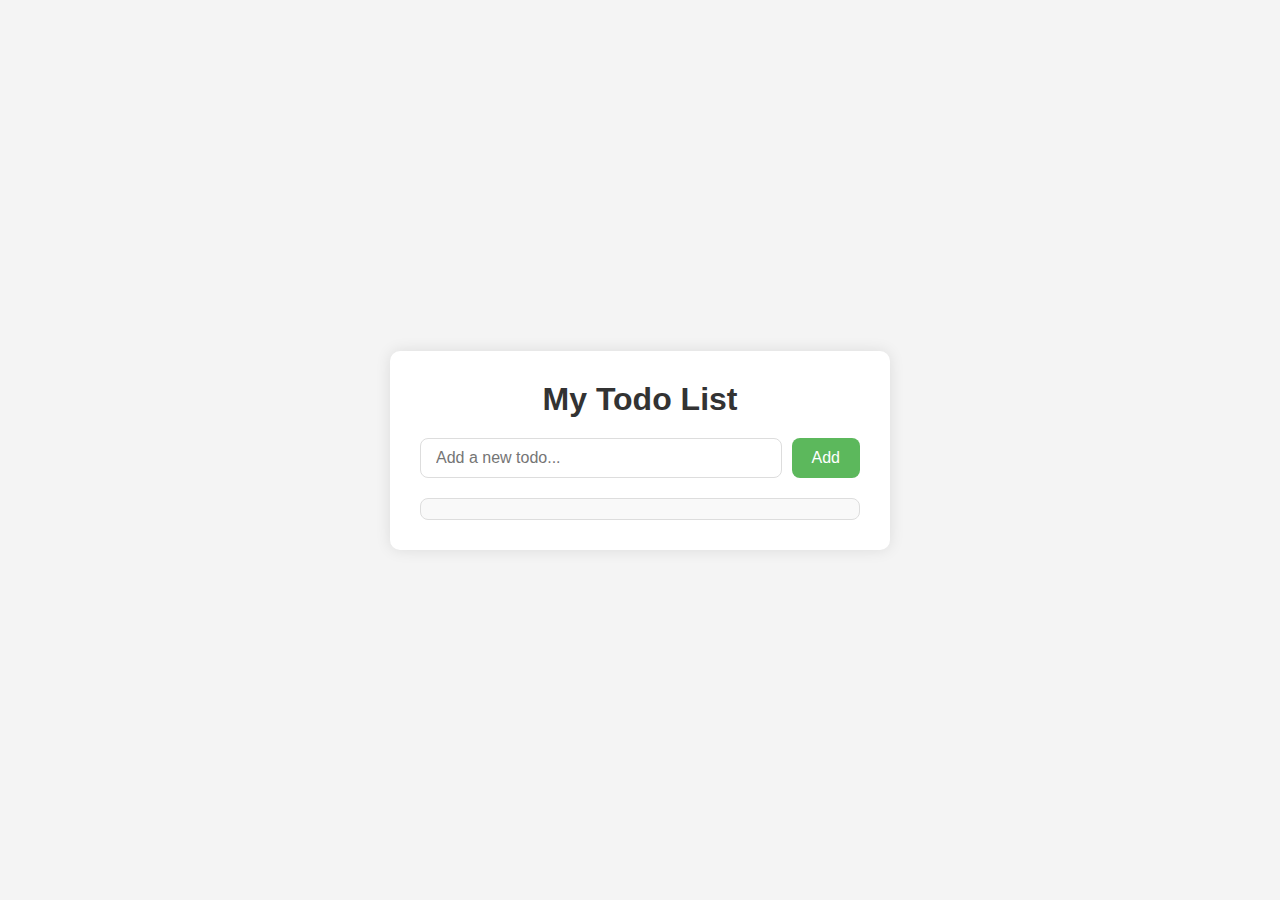
<file: HTML-CSS-JS tests/test1/index.html>
<!DOCTYPE html>
<html lang="en">
<head>
    <meta charset="UTF-8">
    <meta name="viewport" content="width=device-width, initial-scale=1.0">
    <title>Todo List App</title>
    <link rel="stylesheet" href="style.css">
</head>
<body>
    <div class="app-container">
        <header>
            <h1>My Todo List</h1>
        </header>
        <section class="input-container">
            <input type="text" id="todo-input" placeholder="Add a new todo...">
            <button id="add-todo-btn">Add</button>
        </section>
        <section class="list-container">
            <ul id="todo-list">
                <!-- Todo items will be added here by JavaScript -->
            </ul>
        </section>
    </div>
    <script src="script.js"></script>
</body>
</html>
</file>
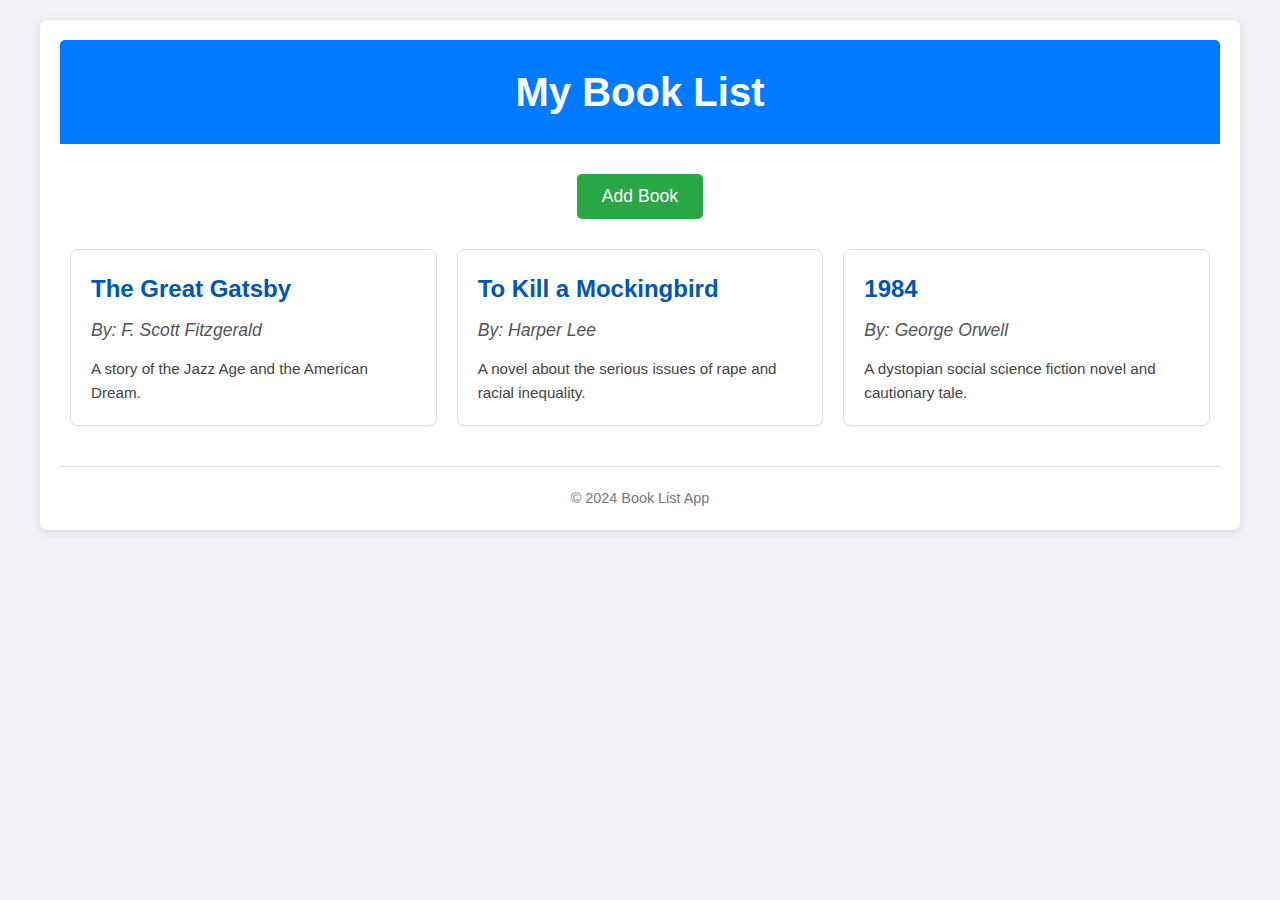
<file: HTML-CSS-JS tests/test2/index.html>
<!DOCTYPE html>
<html lang="en">
<head>
    <meta charset="UTF-8">
    <meta name="viewport" content="width=device-width, initial-scale=1.0">
    <title>My Book List App</title>
    <link rel="stylesheet" href="style.css">
</head>
<body>
    <div class="container">
        <header>
            <h1>My Book List</h1>
        </header>

        <main>
            <button id="addBookBtn">Add Book</button>
            <section id="bookListContainer" class="book-list">
                <!-- Books will be listed here -->
            </section>
        </main>

        <footer>
            <p>© 2024 Book List App</p>
        </footer>
    </div>
    <script src="script.js"></script>
</body>
</html>
</file>
<file: HTML-CSS-JS tests/test1/style.css>
* {
    box-sizing: border-box;
    margin: 0;
    padding: 0;
}

body {
    font-family: 'Arial', sans-serif;
    background-color: #f4f4f4;
    color: #333;
    display: flex;
    flex-direction: column;
    justify-content: center;
    align-items: center;
    min-height: 100vh;
    padding: 20px;
}

.app-container {
    background-color: #fff;
    padding: 30px;
    border-radius: 10px;
    box-shadow: 0 0 15px rgba(0, 0, 0, 0.1);
    width: 100%;
    max-width: 500px;
    text-align: center; /* Center header text */
}

header h1 {
    color: #333;
    margin-bottom: 20px;
}

.input-container {
    display: flex;
    margin-bottom: 20px;
}

#todo-input {
    flex-grow: 1;
    padding: 10px 15px;
    border: 1px solid #ddd;
    border-radius: 8px; /* Rounded border for input */
    font-size: 16px;
    margin-right: 10px;
}

#add-todo-btn {
    padding: 10px 20px;
    background-color: #5cb85c;
    color: white;
    border: none;
    border-radius: 8px;
    cursor: pointer;
    font-size: 16px;
    transition: background-color 0.3s ease;
}

#add-todo-btn:hover {
    background-color: #4cae4c;
}

.list-container {
    border: 1px solid #ddd;
    border-radius: 8px; /* Rounded border for list container */
    background-color: #f9f9f9;
    padding: 10px;
}

#todo-list {
    list-style: none;
    padding: 0;
}

#todo-list li {
    display: flex;
    justify-content: space-between;
    align-items: center;
    padding: 12px 15px;
    border-bottom: 1px solid #eee;
    background-color: #fff;
    margin-bottom: 5px; /* Space between items */
    border-radius: 5px; /* Slightly rounded items */
}

#todo-list li:last-child {
    border-bottom: none;
}

#todo-list li.completed span {
    text-decoration: line-through;
    color: #aaa;
}

#todo-list li span {
    flex-grow: 1;
    text-align: left;
    cursor: pointer; /* For marking as complete */
}

#todo-list li .actions button {
    background-color: transparent;
    border: none;
    cursor: pointer;
    font-size: 1em;
    margin-left: 8px;
    padding: 5px;
}

#todo-list li .edit-btn {
    color: #f0ad4e;
}
#todo-list li .edit-btn:hover {
    color: #eea236;
}

#todo-list li .delete-btn {
    color: #d9534f;
}
#todo-list li .delete-btn:hover {
    color: #d43f3a;
}

/* Centering entire app on page */
/* body is already flex and centering its direct child */
/* app-container handles its internal centering and max-width */
</file>
<file: HTML-CSS-JS tests/test2/style.css>
/* Basic Reset */
* {
    box-sizing: border-box;
    margin: 0;
    padding: 0;
}

body {
    font-family: 'Helvetica Neue', Arial, sans-serif;
    line-height: 1.6;
    background-color: #f0f2f5; /* Light gray background */
    color: #333;
    padding: 20px;
}

.container {
    max-width: 1200px;
    margin: 0 auto;
    background-color: #ffffff;
    padding: 20px;
    border-radius: 8px;
    box-shadow: 0 2px 10px rgba(0, 0, 0, 0.1);
}

header {
    background-color: #007bff; /* Primary blue */
    color: #ffffff; /* White text */
    padding: 20px 0;
    text-align: center;
    margin-bottom: 30px;
    border-radius: 5px 5px 0 0; /* Rounded top corners */
}

header h1 {
    margin: 0;
    font-size: 2.5em;
}

main {
    padding: 0 10px;
}

#addBookBtn {
    display: block;
    margin: 0 auto 30px auto;
    padding: 12px 25px;
    font-size: 1.1em;
    background-color: #28a745; /* Green for add */
    color: white;
    border: none;
    border-radius: 5px;
    cursor: pointer;
    transition: background-color 0.3s ease;
}

#addBookBtn:hover {
    background-color: #218838;
}

.book-list {
    display: grid;
    /* Responsive grid: 
       - auto-fill: as many columns as fit
       - minmax(280px, 1fr): each column at least 280px, max 1 fraction of available space
    */
    grid-template-columns: repeat(auto-fill, minmax(280px, 1fr));
    gap: 20px; /* Space between cards */
}

.book-card {
    background-color: #fff;
    border: 1px solid #e0e0e0; /* Light border */
    border-radius: 8px;
    padding: 20px;
    margin-bottom: 0; /* Gap handles spacing, but could add if not using grid gap */
    box-shadow: 0 1px 3px rgba(0,0,0,0.05);
    transition: box-shadow 0.3s ease-in-out;
}

.book-card:hover {
    box-shadow: 0 4px 12px rgba(0,0,0,0.1);
}

.book-card h2 { /* Title */
    font-size: 1.5em;
    color: #0056b3; /* Darker blue for titles */
    margin-top: 0;
    margin-bottom: 8px;
}

.book-card h3 { /* Author */
    font-size: 1.1em;
    font-weight: normal;
    font-style: italic;
    color: #555;
    margin-bottom: 12px;
}

.book-card p { /* Description */
    font-size: 0.95em;
    color: #444;
}

footer {
    text-align: center;
    margin-top: 40px;
    padding-top: 20px;
    border-top: 1px solid #e0e0e0;
    font-size: 0.9em;
    color: #777;
}

/* Responsive adjustments (grid handles most of it) */
@media (max-width: 600px) {
    header h1 {
        font-size: 2em;
    }
    .book-list {
        grid-template-columns: 1fr; /* Single column on very small screens */
    }
    #addBookBtn {
        width: 90%;
    }
}
</file>
